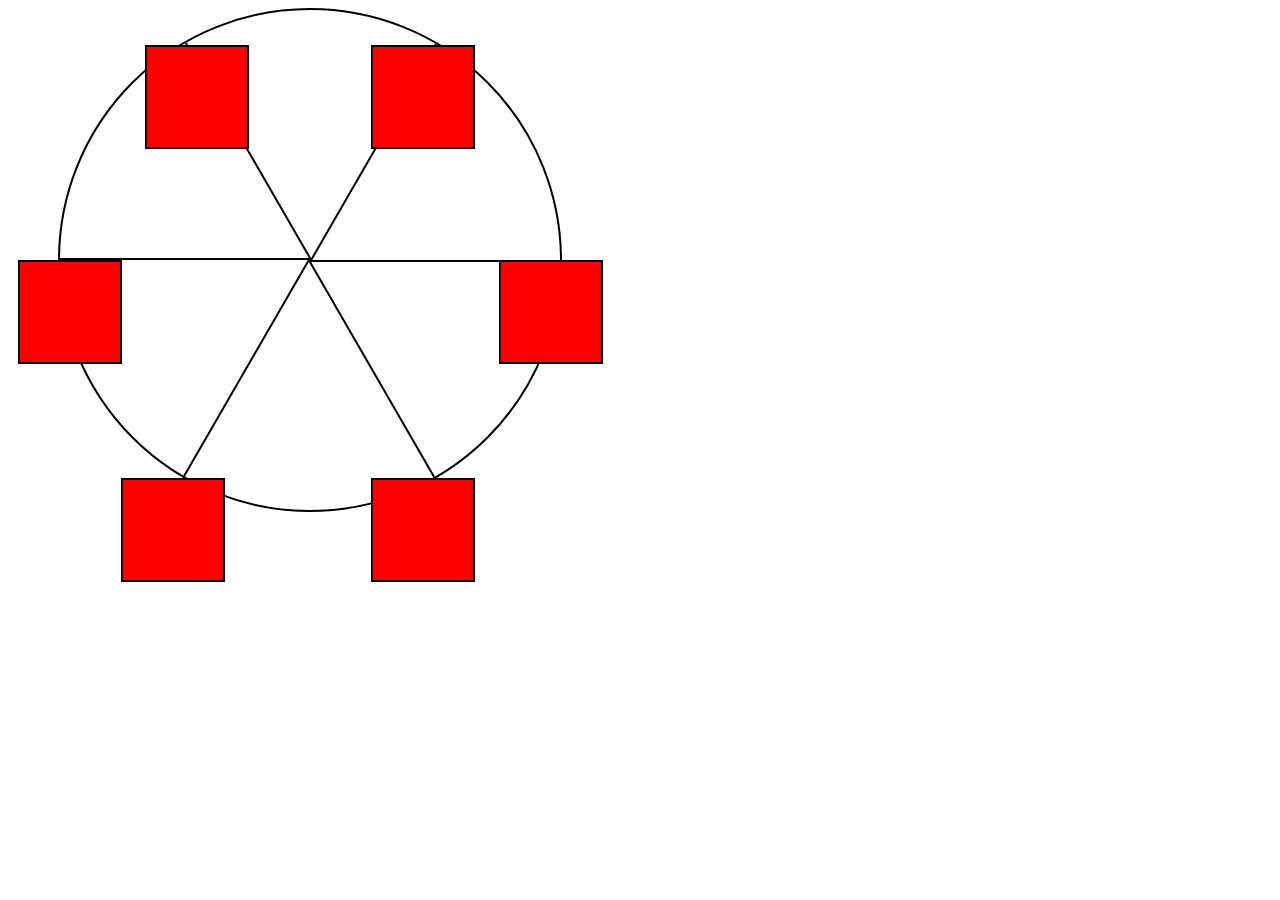
<file: Learn  CSS Animation by building ferris wheel/index.html>
<!DOCTYPE html>
<html lang="en">
  <head>
    <meta charset="UTF-8">
    <title>Ferris Wheel</title>
    <link rel="stylesheet" href="./styles.css">
  </head>
  <body>
    <div class="wheel">
      <span class="line"></span>
      <span class="line"></span>
      <span class="line"></span>
      <span class="line"></span>
      <span class="line"></span>
      <span class="line"></span>

      <div class="cabin"></div>
      <div class="cabin"></div>
      <div class="cabin"></div>
      <div class="cabin"></div>
      <div class="cabin"></div>
      <div class="cabin"></div>
    </div>
  </body>
</html>
</file>
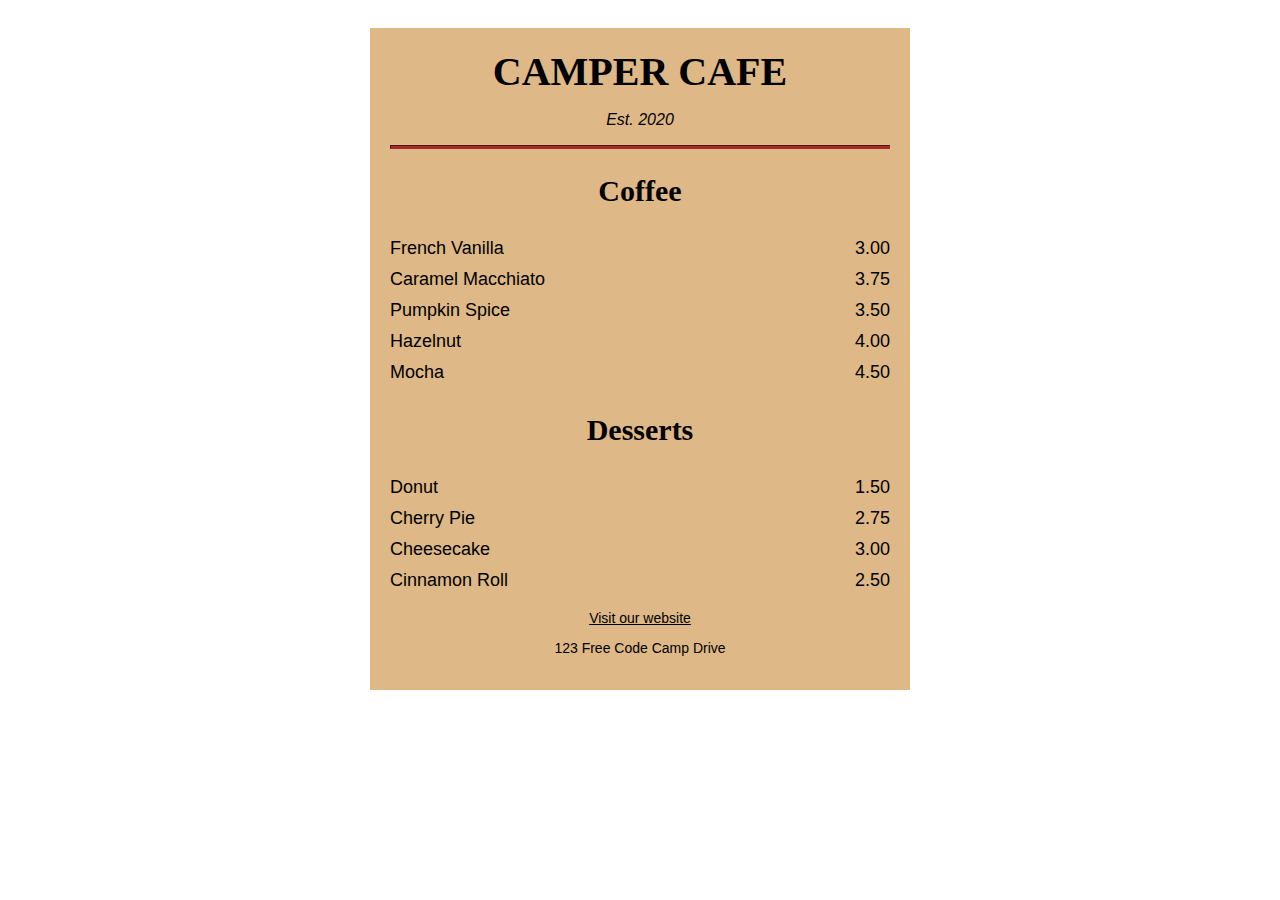
<file: Learn basic CSS by building  a cafe menu/index.html>
<!DOCTYPE html>
<html lang="en">
  <head>
    <meta charset="utf-8" />
    <meta name="viewport" content="width=device-width, initial-scale=1.0" />
    <title>Cafe Menu</title>
    <link href="styles.css" rel="stylesheet"/>
  </head>
  <body>
    <div class="menu">
      <main>
        <h1>CAMPER CAFE</h1>
        <p class="established">Est. 2020</p>
        <hr>
        <section>
          <h2>Coffee</h2>
          <article class="item">
            <p class="flavor">French Vanilla</p><p class="price">3.00</p>
          </article>
          <article class="item">
            <p class="flavor">Caramel Macchiato</p><p class="price">3.75</p>
          </article>
          <article class="item">
            <p class="flavor">Pumpkin Spice</p><p class="price">3.50</p>
          </article>
          <article class="item">
            <p class="flavor">Hazelnut</p><p class="price">4.00</p>
          </article>
          <article class="item">
            <p class="flavor">Mocha</p><p class="price">4.50</p>
          </article>
        </section>
        <section>
          <h2>Desserts</h2>
          <article class="item">
            <p class="dessert">Donut</p><p class="price">1.50</p>
          </article>
          <article class="item">
            <p class="dessert">Cherry Pie</p><p class="price">2.75</p>
          </article>
          <article class="item">
            <p class="dessert">Cheesecake</p><p class="price">3.00</p>
          </article>
          <article class="item">
            <p class="dessert">Cinnamon Roll</p><p class="price">2.50</p>
          </article>
        </section>
      </main>
      <footer>
        <p>
          <a href="https://www.freecodecamp.org" target="_blank">Visit our website</a>
        </p>
        <p>123 Free Code Camp Drive</p>
      </footer>
    </div>
  </body>
</html>
</file>
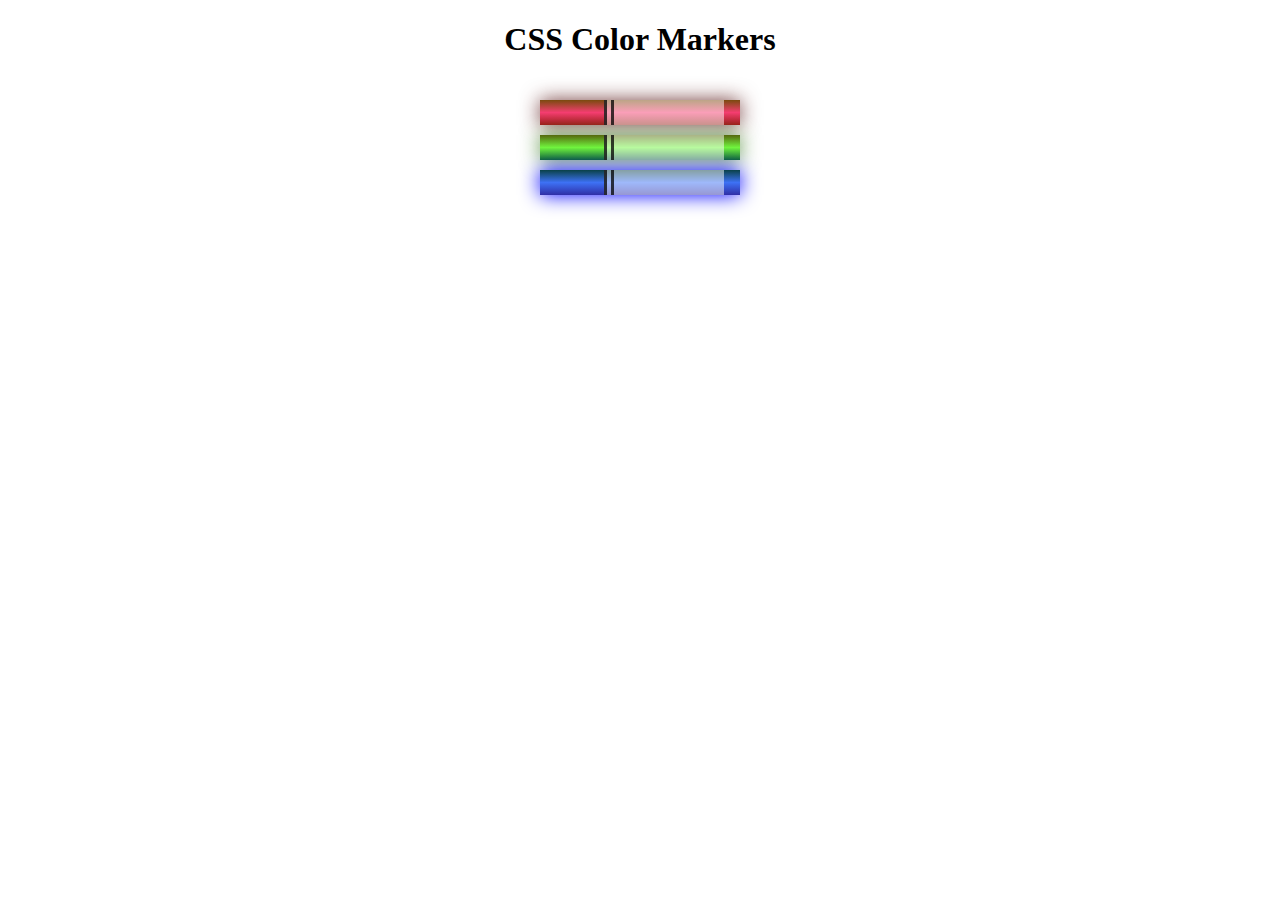
<file: learn CSS colors by building colorful markers/index.html>
<!DOCTYPE html>
<html lang="en">
  <head>
    <meta charset="utf-8">
    <meta name="viewport" content="width=device-width, initial-scale=1.0">
    <title>Colored Markers</title>
    <link rel="stylesheet" href="styles.css">
  </head>
  <body>
    <h1>CSS Color Markers</h1>
    <div class="container">
      <div class="marker red">
        <div class="cap"></div>
        <div class="sleeve"></div>
      </div>
      <div class="marker green">
        <div class="cap"></div>
        <div class="sleeve"></div>
      </div>
      <div class="marker blue">
        <div class="cap"></div>
        <div class="sleeve"></div>
      </div>
    </div>
  </body>
</html>
</file>
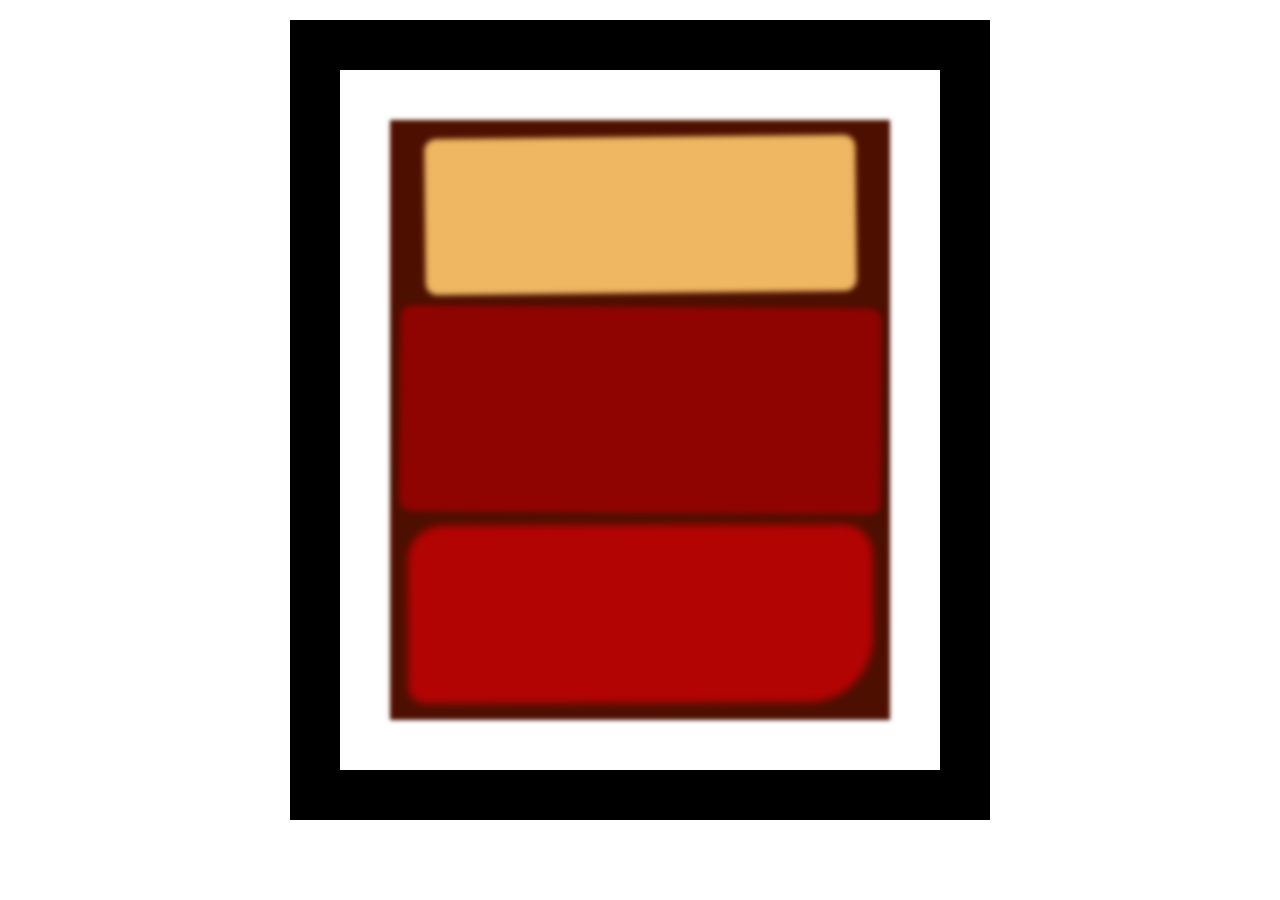
<file: Learn CSS model by building rothko painting/index.html>
<!DOCTYPE html>
<html lang="en">
  <head>
    <meta charset="UTF-8">
    <title>Rothko Painting</title>
    <link href="./styles.css" rel="stylesheet">
  </head>
  <body>
    <div class="frame">
      <div class="canvas">
        <div class="one"></div>
        <div class="two"></div>
        <div class="three"></div>
      </div>
    </div>
  </body>
</html>
</file>
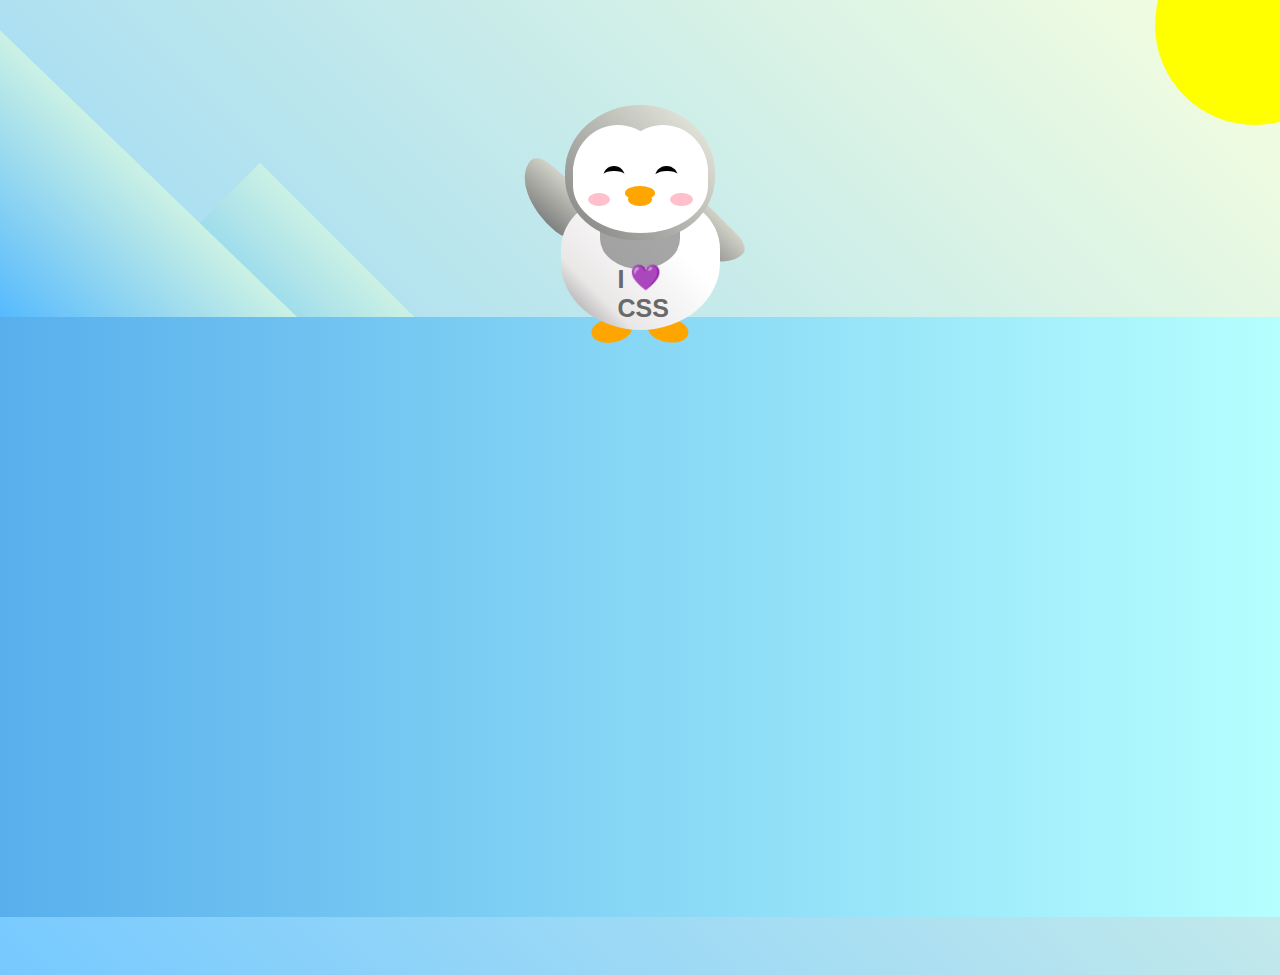
<file: Learn CSS Transforms by building a Penguin/index.html>
<!DOCTYPE html>
<html lang="en">
  <head>
    <meta charset="UTF-8" />
    <link rel="stylesheet" href="./styles.css" />
    <title>Penguin</title>
    <meta name="viewport" content="width=device-width, initial-scale=1.0" />
  </head>

  <body>
    <div class="left-mountain"></div>
    <div class="back-mountain"></div>
    <div class="sun"></div>
    <div class="penguin">
      <div class="penguin-head">
        <div class="face left"></div>
        <div class="face right"></div>
        <div class="chin"></div>
        <div class="eye left">
          <div class="eye-lid"></div>
        </div>
        <div class="eye right">
          <div class="eye-lid"></div>
        </div>
        <div class="blush left"></div>
        <div class="blush right"></div>
        <div class="beak top"></div>
        <div class="beak bottom"></div>
      </div>
      <div class="shirt">
        <div>💜</div>
        <p>I CSS</p>
      </div> 
      <div class="penguin-body">
        <div class="arm left"></div>
        <div class="arm right"></div>
        <div class="foot left"></div>
        <div class="foot right"></div>
      </div>
    </div>

    <div class="ground"></div>
  </body>
</html>
</file>
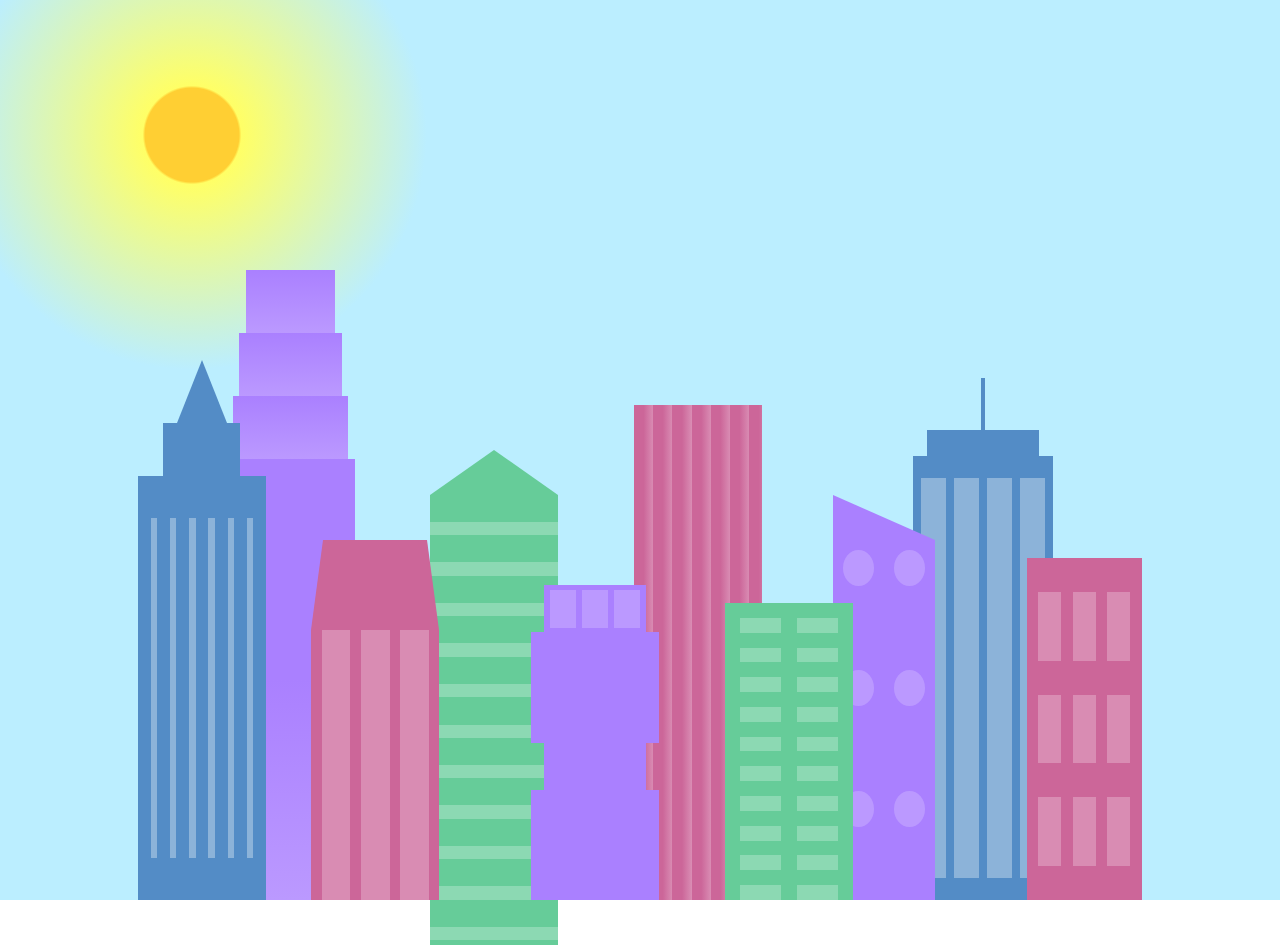
<file: Learn CSS Variables by building City Sky line/index.html>
<!DOCTYPE html>
<html lang="en">    
  <head>
    <meta charset="UTF-8">
    <title>City Skyline</title>
    <link href="styles.css" rel="stylesheet" />   
  </head>

  <body>
    <div class="background-buildings sky">
      <div></div>
      <div></div>
      <div class="bb1 building-wrap">
        <div class="bb1a bb1-window"></div>
        <div class="bb1b bb1-window"></div>
        <div class="bb1c bb1-window"></div>
        <div class="bb1d"></div>
      </div>
      <div class="bb2">
        <div class="bb2a"></div>
        <div class="bb2b"></div>
      </div>
      <div class="bb3"></div>
      <div></div>
      <div class="bb4 building-wrap">
        <div class="bb4a"></div>
        <div class="bb4b"></div>
        <div class="bb4c window-wrap">
          <div class="bb4-window"></div>
          <div class="bb4-window"></div>
          <div class="bb4-window"></div>
          <div class="bb4-window"></div>
        </div>
      </div>
      <div></div>
      <div></div>
    </div>

    <div class="foreground-buildings">
      <div></div>
      <div></div>
      <div class="fb1 building-wrap">
        <div class="fb1a"></div>
        <div class="fb1b"></div>
        <div class="fb1c"></div>
      </div>
      <div class="fb2">
        <div class="fb2a"></div>
        <div class="fb2b window-wrap">
          <div class="fb2-window"></div>
          <div class="fb2-window"></div>
          <div class="fb2-window"></div>
        </div>
      </div>
      <div></div>
      <div class="fb3 building-wrap">
        <div class="fb3a window-wrap">
          <div class="fb3-window"></div>
          <div class="fb3-window"></div>
          <div class="fb3-window"></div>
        </div>
        <div class="fb3b"></div>
        <div class="fb3a"></div>
        <div class="fb3b"></div>
      </div>
      <div class="fb4">
        <div class="fb4a"></div>
        <div class="fb4b">
          <div class="fb4-window"></div>
          <div class="fb4-window"></div>
          <div class="fb4-window"></div>
          <div class="fb4-window"></div>
          <div class="fb4-window"></div>
          <div class="fb4-window"></div>
        </div>
      </div>
      <div class="fb5"></div>
      <div class="fb6"></div>
      <div></div>
      <div></div>
    </div>
  </body>
</html>
</file>
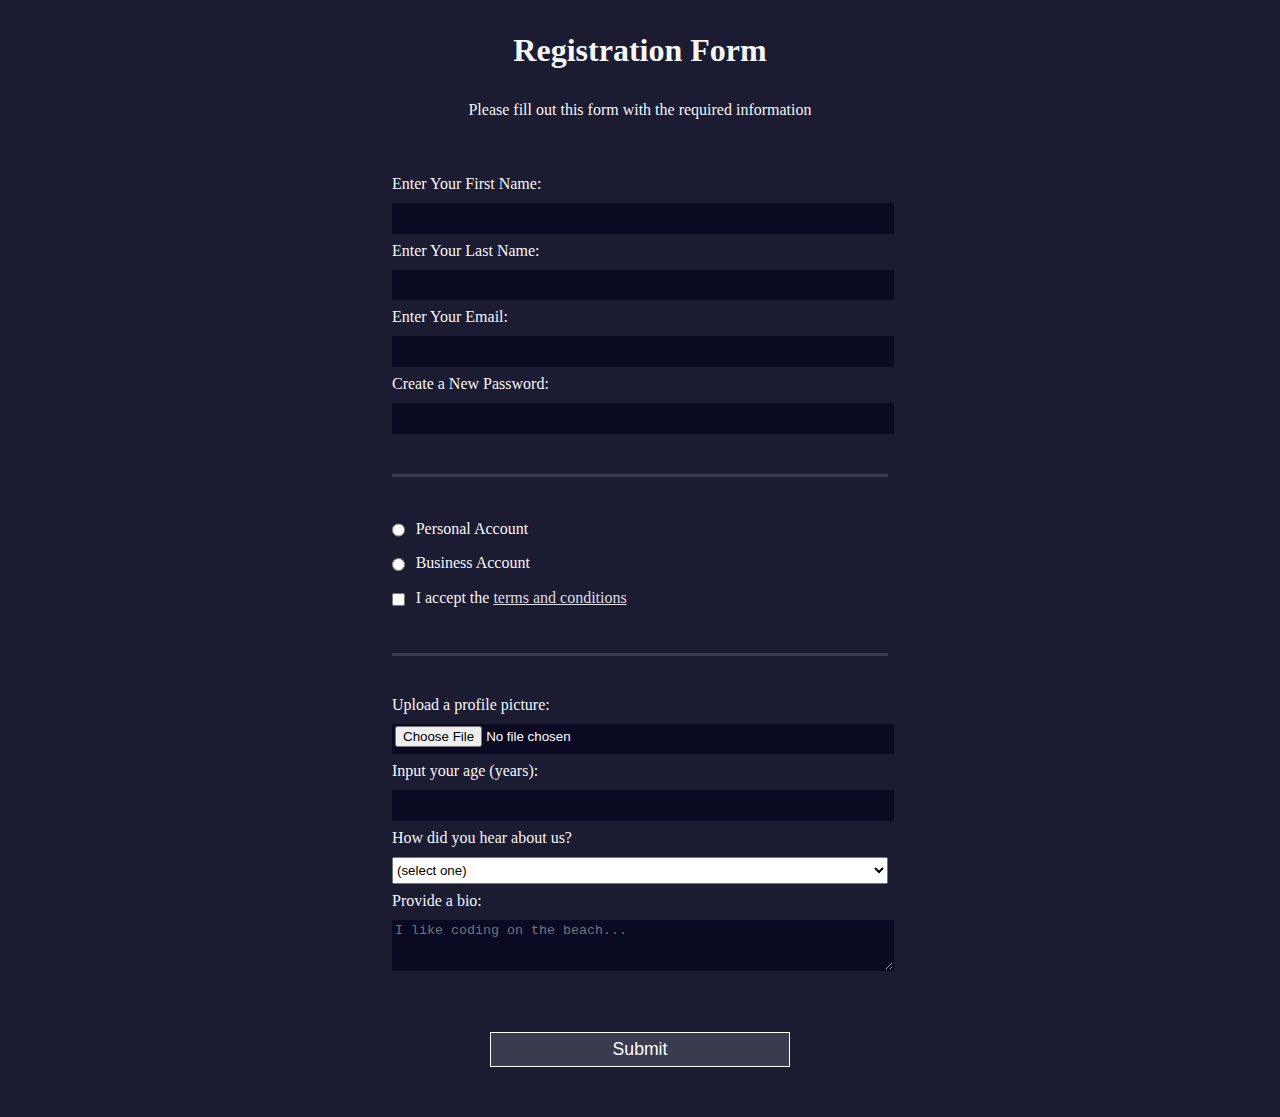
<file: Learn HTML forms by Building Registration form/index.html>
<!DOCTYPE html>
<html lang="en">
  <head>
    <meta charset="UTF-8">
    <title>Registration Form</title>
    <link rel="stylesheet" href="styles.css" />
  </head>
  <body>
    <h1>Registration Form</h1>
    <p>Please fill out this form with the required information</p>
    <form method="post" action='https://register-demo.freecodecamp.org'>
      <fieldset>
        <label for="first-name">Enter Your First Name: <input id="first-name" name="first-name" type="text" required /></label>
        <label for="last-name">Enter Your Last Name: <input id="last-name" name="last-name" type="text" required /></label>
        <label for="email">Enter Your Email: <input id="email" name="email" type="email" required /></label>
        <label for="new-password">Create a New Password: <input id="new-password" name="new-password" type="password" pattern="[a-z0-5]{8,}" required /></label>
      </fieldset>
      <fieldset>
        <label for="personal-account"><input id="personal-account" type="radio" name="account-type" class="inline" /> Personal Account</label>
        <label for="business-account"><input id="business-account" type="radio" name="account-type" class="inline" /> Business Account</label>
        <label for="terms-and-conditions">
          <input id="terms-and-conditions" type="checkbox" required name="terms-and-conditions" class="inline" /> I accept the <a href="https://www.freecodecamp.org/news/terms-of-service/">terms and conditions</a>
        </label>
      </fieldset>
      <fieldset>
        <label for="profile-picture">Upload a profile picture: <input id="profile-picture" type="file" name="file" /></label>
        <label for="age">Input your age (years): <input id="age" type="number" name="age" min="13" max="120" /></label>
        <label for="referrer">How did you hear about us?
          <select id="referrer" name="referrer">
            <option value="">(select one)</option>
            <option value="1">freeCodeCamp News</option>
            <option value="2">freeCodeCamp YouTube Channel</option>
            <option value="3">freeCodeCamp Forum</option>
            <option value="4">Other</option>
          </select>
        </label>
        <label for="bio">Provide a bio:
          <textarea id="bio" name="bio" rows="3" cols="30" placeholder="I like coding on the beach..."></textarea>
        </label>
      </fieldset>
      <input type="submit" value="Submit" />
    </form>
  </body>
</html>
</file>
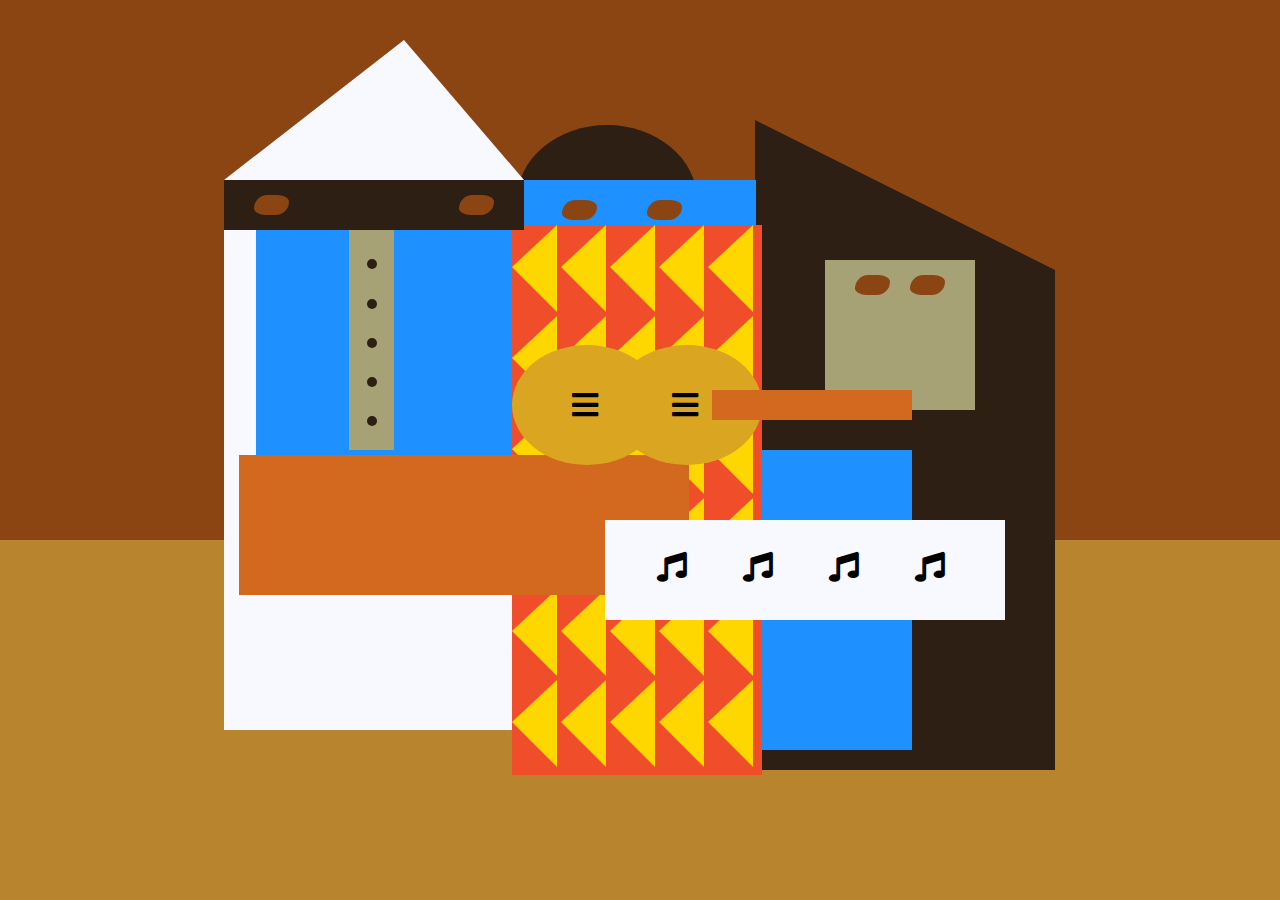
<file: Learn Intermediate CSS by Building Picasso Painting/index.html>
<!DOCTYPE html>
<html lang="en">
  <head>
    <meta charset="utf-8">
    <title>Picasso Painting</title>
    <link rel="stylesheet" href="./styles.css" />
    <link rel="stylesheet" href="https://use.fontawesome.com/releases/v5.8.2/css/all.css">
  </head>
  <body>
    <div id="back-wall"></div>
    <div class="characters">
      <div id="offwhite-character">
        <div id="white-hat"></div>
        <div id="black-mask">
          <div class="eyes left"></div>
          <div class="eyes right"></div>
        </div>
        <div id="gray-instrument">
          <div class="black-dot"></div>
          <div class="black-dot"></div>
          <div class="black-dot"></div>
          <div class="black-dot"></div>
          <div class="black-dot"></div>
        </div>
        <div id="tan-table"></div>
      </div>
      <div id="black-character">
        <div id="black-hat"></div>
        <div id="gray-mask">
          <div class="eyes left"></div>
          <div class="eyes right"></div>
        </div>
        <div id="white-paper">
          <i class="fas fa-music"></i>
          <i class="fas fa-music"></i>
          <i class="fas fa-music"></i>
          <i class="fas fa-music"></i>
        </div>
      </div>
      <div class="blue" id="blue-left"></div>
      <div class="blue" id="blue-right"></div>
      <div id="orange-character">
        <div id="black-round-hat"></div>
        <div id="eyes-div">
          <div class="eyes left"></div>
          <div class="eyes right"></div>
        </div>
        <div id="triangles">
          <div class="triangle"></div>
          <div class="triangle"></div>
          <div class="triangle"></div>
          <div class="triangle"></div>
          <div class="triangle"></div>
          <div class="triangle"></div>
          <div class="triangle"></div>
          <div class="triangle"></div>
          <div class="triangle"></div>
          <div class="triangle"></div>
          <div class="triangle"></div>
          <div class="triangle"></div>
          <div class="triangle"></div>
          <div class="triangle"></div>
          <div class="triangle"></div>
          <div class="triangle"></div>
          <div class="triangle"></div>
          <div class="triangle"></div>
          <div class="triangle"></div>
          <div class="triangle"></div>
          <div class="triangle"></div>
          <div class="triangle"></div>
          <div class="triangle"></div>
          <div class="triangle"></div>
          <div class="triangle"></div>
          <div class="triangle"></div>
          <div class="triangle"></div>
          <div class="triangle"></div>
          <div class="triangle"></div>
          <div class="triangle"></div>
        </div>
        <div id="guitar">
          <div class="guitar" id="guitar-left">
            <i class="fas fa-bars"></i>
          </div>
          <div class="guitar" id="guitar-right">
            <i class="fas fa-bars"></i>
          </div>
          <div id="guitar-neck"></div>
        </div>
      </div>
    </div>
  </body>
</html>
</file>
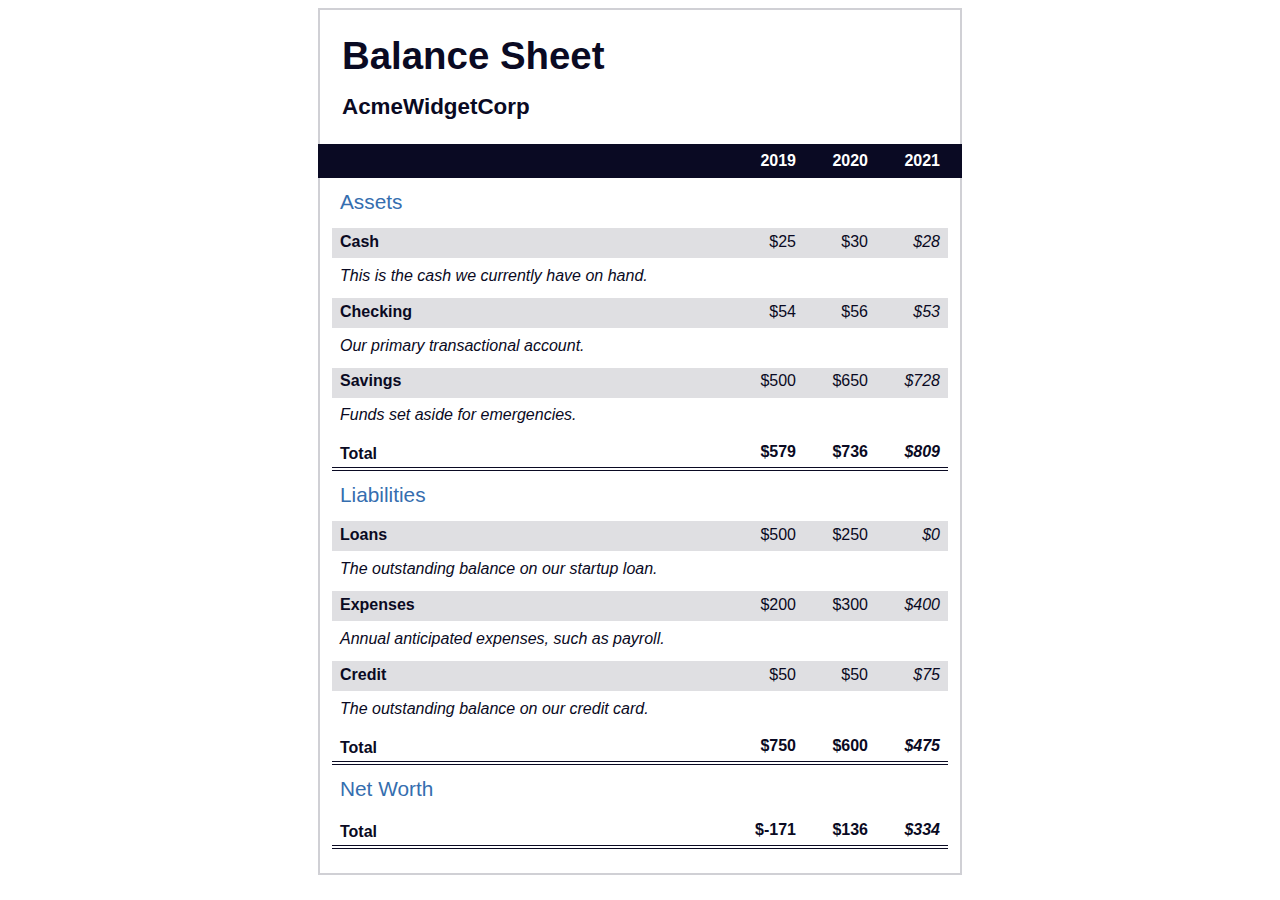
<file: Learn more about pseudo selectors by building a balance sheet/index.html>
<!DOCTYPE html>
<html lang="en">
  <head>
    <meta charset="UTF-8">
    <meta name="viewport" content="width=device-width, initial-scale=1.0">
    <title>Balance Sheet</title>
    <link rel="stylesheet" href="./styles.css">
  </head>
  <body>
    <main>
      <section>
        <h1>
          <span class="flex">
            <span>AcmeWidgetCorp</span>
            <span>Balance Sheet</span>
          </span>
        </h1>
        <div id="years" aria-hidden="true">
          <span class="year">2019</span>
          <span class="year">2020</span>
          <span class="year">2021</span>
        </div>
        <div class="table-wrap">
          <table>
            <caption>Assets</caption>
            <thead>
              <tr>
                <td></td>
                <th><span class="sr-only year">2019</span></th>
                <th><span class="sr-only year">2020</span></th>
                <th class="current"><span class="sr-only year">2021</span></th>
              </tr>
            </thead>
            <tbody>
              <tr class="data">
                <th>Cash <span class="description">This is the cash we currently have on hand.</span></th>
                <td>$25</td>
                <td>$30</td>
                <td class="current">$28</td>
              </tr>
              <tr class="data">
                <th>Checking <span class="description">Our primary transactional account.</span></th>
                <td>$54</td>
                <td>$56</td>
                <td class="current">$53</td>
              </tr>
              <tr class="data">
                <th>Savings <span class="description">Funds set aside for emergencies.</span></th>
                <td>$500</td>
                <td>$650</td>
                <td class="current">$728</td>
              </tr>
              <tr class="total">
                <th>Total <span class="sr-only">Assets</span></th>
                <td>$579</td>
                <td>$736</td>
                <td class="current">$809</td>
              </tr>
            </tbody>
          </table>
          <table>
            <caption>Liabilities</caption>
            <thead>
              <tr>
              <td></td>
              <th><span class="sr-only">2019</span></th>
              <th><span class="sr-only">2020</span></th>
              <th><span class="sr-only">2021</span></th>
              </tr>
            </thead>
            <tbody>
              <tr class="data">
                <th>Loans <span class="description">The outstanding balance on our startup loan.</span></th>
                <td>$500</td>
                <td>$250</td>
                <td class="current">$0</td>
              </tr>
              <tr class="data">
                <th>Expenses <span class="description">Annual anticipated expenses, such as payroll.</span></th>
                <td>$200</td>
                <td>$300</td>
                <td class="current">$400</td>
              </tr>
              <tr class="data">
                <th>Credit <span class="description">The outstanding balance on our credit card.</span></th>
                <td>$50</td>
                <td>$50</td>
                <td class="current">$75</td>
              </tr>
              <tr class="total">
                <th>Total <span class="sr-only">Liabilities</span></th>
                <td>$750</td>
                <td>$600</td>
                <td class="current">$475</td>
              </tr>
            </tbody>
          </table>
          <table>
            <caption>Net Worth</caption>
            <thead>
              <tr>
              <td></td>
              <th><span class="sr-only">2019</span></th>
              <th><span class="sr-only">2020</span></th>
              <th><span class="sr-only">2021</span></th>
              </tr>
            </thead>
            <tbody>
              <tr class="total">
                <th>Total <span class="sr-only">Net Worth</span></th>
                <td>$-171</td>
                <td>$136</td>
                <td class="current">$334</td>
              </tr>
            </tbody>
          </table>
        </div>
      </section>
    </main>
  </body>
</html>
</file>
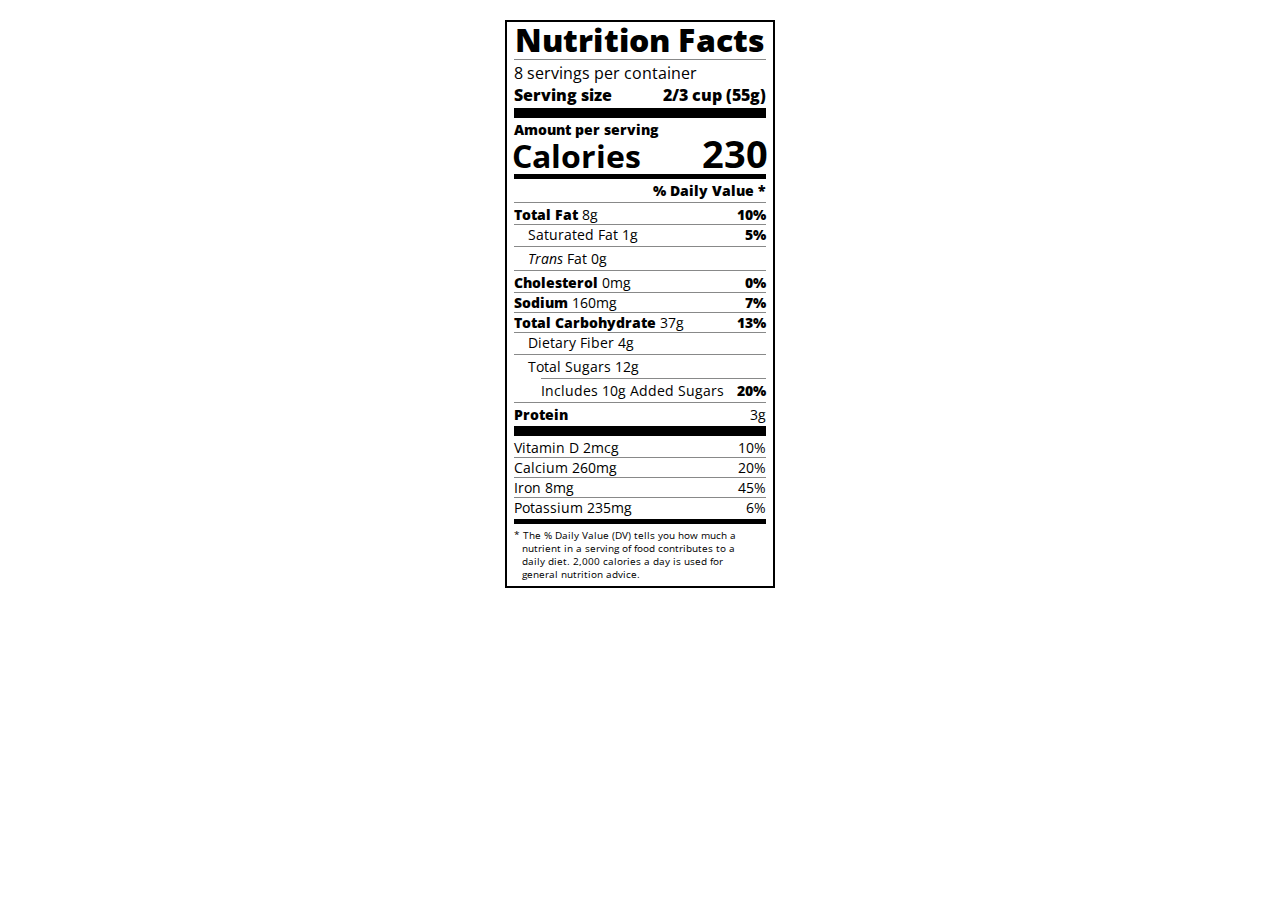
<file: Learn Typography by Building a Nuitrition label/index.html>
<!DOCTYPE html>
<html lang="en">

<head>
  <meta charset="UTF-8">
  <title>Nutrition Label</title>
  <link href="https://fonts.googleapis.com/css?family=Open+Sans:400,700,800" rel="stylesheet">
  <link href="./styles.css" rel="stylesheet">
</head>

<body>
  <div class="label">
    <header>
      <h1 class="bold">Nutrition Facts</h1>
      <div class="divider"></div>
      <p>8 servings per container</p>
      <p class="bold">Serving size <span>2/3 cup (55g)</span></p>
    </header>
    <div class="divider large"></div>
    <div class="calories-info">
      <div class="left-container">
        <h2 class="bold small-text">Amount per serving</h2>
        <p>Calories</p>
      </div>
      <span>230</span>
    </div>
    <div class="divider medium"></div>
    <div class="daily-value small-text">
      <p class="bold right no-divider">% Daily Value *</p>
      <div class="divider"></div>
      <p><span><span class="bold">Total Fat</span> 8g</span> <span class="bold">10%</span></p>
      <p class="indent no-divider">Saturated Fat 1g <span class="bold">5%</span></p>
      <div class="divider"></div>
      <p class="indent no-divider"><span><i>Trans</i> Fat 0g</span></p>
      <div class="divider"></div>
      <p><span><span class="bold">Cholesterol</span> 0mg</span> <span class="bold">0%</span></p>
      <p><span><span class="bold">Sodium</span> 160mg</span> <span class="bold">7%</span></p>
      <p><span><span class="bold">Total Carbohydrate</span> 37g</span> <span class="bold">13%</span></p>
      <p class="indent no-divider">Dietary Fiber 4g</p>
      <div class="divider"></div>
      <p class="indent no-divider">Total Sugars 12g</p>
      <div class="divider double-indent"></div>
      <p class="double-indent no-divider">Includes 10g Added Sugars <span class="bold">20%</span>
      <div class="divider"></div>
      <p class="no-divider"><span class="bold">Protein</span> 3g</p>
      <div class="divider large"></div>
      <p>Vitamin D 2mcg <span>10%</span></p>
      <p>Calcium 260mg <span>20%</span></p>
      <p>Iron 8mg <span>45%</span></p>
      <p class="no-divider">Potassium 235mg <span>6%</span></p>
    </div>
    <div class="divider medium"></div>
    <p class="note">* The % Daily Value (DV) tells you how much a nutrient in a serving of food contributes to a daily
      diet. 2,000 calories a day is used for general nutrition advice.</p>
  </div>
</body>
</html>
</file>
<file: Learn  CSS Animation by building ferris wheel/styles.css>
.wheel {
    border: 2px solid black;
    border-radius: 50%;
    margin-left: 50px;
    position: absolute;
    height: 55vw;
    width: 55vw;
    max-width: 500px;
    max-height: 500px;
    animation-name: wheel;
    animation-duration: 10s;
    animation-iteration-count: infinite;
    animation-timing-function: linear;
  }
  
  .line {
    background-color: black;
    width: 50%;
    height: 2px;
    position: absolute;
    top: 50%;
    left: 50%;
    transform-origin: 0% 0%;
  }
  
  .line:nth-of-type(2) {
    transform: rotate(60deg);
  }
  .line:nth-of-type(3) {
    transform: rotate(120deg);
  }
  .line:nth-of-type(4) {
    transform: rotate(180deg);
  }
  .line:nth-of-type(5) {
    transform: rotate(240deg);
  }
  .line:nth-of-type(6) {
    transform: rotate(300deg);
  }
  
  .cabin {
    background-color: red;
    width: 20%;
    height: 20%;
    position: absolute;
    border: 2px solid;
    transform-origin: 50% 0%;
    animation: cabins 10s ease-in-out infinite;
  }
  
  .cabin:nth-of-type(1) {
    right: -8.5%;
    top: 50%;
  }
  .cabin:nth-of-type(2) {
    right: 17%;
    top: 93.5%;
  }
  .cabin:nth-of-type(3) {
    right: 67%;
    top: 93.5%;
  }
  .cabin:nth-of-type(4) {
    left: -8.5%;
    top: 50%;
  }
  .cabin:nth-of-type(5) {
    left: 17%;
    top: 7%;
  }
  .cabin:nth-of-type(6) {
    right: 17%;
    top: 7%;
  }
  
  @keyframes wheel {
     0% {
       transform: rotate(0deg);
     }
     100% {
       transform: rotate(360deg);
     }
  }
  
  @keyframes cabins {
    0% {
      transform: rotate(0deg);
    }
    25% {
      background-color: yellow;
    }
    50% {
      background-color: purple;
    }
    75% {
      transform: rotate(0deg);
      background-color: yellow;
    }
    100% {
      transform: rotate(-360deg);
    }
  }
</file>
<file: Learn basic CSS by building  a cafe menu/styles.css>
body {
    background-image: url(https://cdn.freecodecamp.org/curriculum/css-cafe/beans.jpg);
    font-family: sans-serif;
    padding: 20px;
  }
  
  h1 {
    font-size: 40px;
    margin-top: 0;
    margin-bottom: 15px;
  }
  
  h2 {
    font-size: 30px;
  }
  
  .established {
    font-style: italic;
  }
  
  h1, h2, p {
    text-align: center;
  }
  
  .menu {
    width: 80%;
    background-color: burlywood;
    margin-left: auto;
    margin-right: auto;
    padding: 20px;
    max-width: 500px;
  }
  
  img {
    display: block;
    margin-left: auto;
    margin-right: auto;
    margin-top : -25px;
  }
  
  hr {
    height: 2px;
    background-color: brown;
    border-color: brown;
  }
  
  .bottom-line {
    margin-top: 25px;
  }
  
  h1, h2 {
    font-family: Impact, serif;
  }
  
  .item p {
    display: inline-block;
    margin-top: 5px;
    margin-bottom: 5px;
    font-size: 18px;
  }
  
  .flavor, .dessert {
    text-align: left;
    width: 75%;
  }
  
  .price {
    text-align: right;
    width: 25%;
  }
  
  /* FOOTER */
  
  footer {
    font-size: 14px;
  }
  
  .address {
    margin-bottom: 5px;
  }
  
  a {
    color: black;
  }
  
  a:visited {
    color: black;
  }
  
  a:hover {
    color: brown;
  }
  
  a:active {
    color: brown;
  }
</file>
<file: learn CSS colors by building colorful markers/styles.css>
h1 {
    text-align: center;
  }
  
  .container {
    background-color: rgb(255, 255, 255);
    padding: 10px 0;
  }
  
  .marker {
    width: 200px;
    height: 25px;
    margin: 10px auto;
  }
  
  .cap {
    width: 60px;
    height: 25px;
  }
  
  .sleeve {
    width: 110px;
    height: 25px;
    background-color: rgba(255, 255, 255, 0.5);
    border-left: 10px double rgba(0, 0, 0, 0.75);
  }
  
  .cap, .sleeve {
    display: inline-block;
  }
  
  .red {
    background: linear-gradient(rgb(122, 74, 14), rgb(245, 62, 113), rgb(162, 27, 27));
    box-shadow: 0 0 20px 0 rgba(83, 14, 14, 0.8);
  }
  
  .green {
    background: linear-gradient(#55680D, #71F53E, #116C31);
    box-shadow: 0 0 20px 0 #3B7E20CC;
  }
  
  .blue {
    background: linear-gradient(hsl(186, 76%, 16%), hsl(223, 90%, 60%), hsl(240, 56%, 42%));
    box-shadow: 0 0 20px 0 blue;
  }
</file>
<file: Learn CSS model by building rothko painting/styles.css>
.canvas {
    width: 500px;
    height: 600px;
    background-color: #4d0f00;
    overflow: hidden;
    filter: blur(2px);
  }
  
  .frame {
    border: 50px solid black;
    width: 500px;
    padding: 50px;
    margin: 20px auto;
  }
  
  .one {
    width: 425px;
    height: 150px;
    background-color: #efb762;
    margin: 20px auto;
    box-shadow: 0 0 3px 3px #efb762;
    border-radius: 9px;
    transform: rotate(-0.6deg);
  }
  
  .two {
    width: 475px;
    height: 200px;
    background-color: #8f0401;
    margin: 0 auto 20px;
    box-shadow: 0 0 3px 3px #8f0401;
    border-radius: 8px 10px;
    transform: rotate(0.4deg);
  }
  
  .one, .two {
    filter: blur(1px);
  }
  
  .three {
    width: 91%;
    height: 28%;
    background-color: #b20403;
    margin: auto;
    filter: blur(2px);
    box-shadow: 0 0 5px 5px #b20403;
    border-radius: 30px 25px 60px 12px;
   transform:rotate(-0.2deg);
  
  
  }
</file>
<file: Learn CSS Transforms by building a Penguin/styles.css>
:root {
    --penguin-face: white;
    --penguin-picorna: orange;
    --penguin-skin: gray;
  }
  
  body {
    background: linear-gradient(45deg, rgb(118, 201, 255), rgb(247, 255, 222));
    margin: 0;
    padding: 0;
    width: 100%;
    height: 100vh;
    overflow: hidden;
  }
  
  .left-mountain {
    width: 300px;
    height: 300px;
    background: linear-gradient(rgb(203, 241, 228), rgb(80, 183, 255));
    position: absolute;
    transform: skew(0deg, 44deg);
    z-index: 2;
    margin-top: 100px;
  }
  
  .back-mountain {
    width: 300px;
    height: 300px;
    background: linear-gradient(rgb(203, 241, 228), rgb(47, 170, 255));
    position: absolute;
    z-index: 1;
    transform: rotate(45deg);
    left: 110px;
    top: 225px;
  }
  
  .sun {
    width: 200px;
    height: 200px;
    background-color: yellow;
    position: absolute;
    border-radius: 50%;
    top: -75px;
    right: -75px;
  }
  
  .penguin {
    width: 300px;
    height: 300px;
    margin: auto;
    margin-top: 75px;
    z-index: 4;
    position: relative;
    transition: transform 1s ease-in-out 0ms;
  }
  
  .penguin * {
    position: absolute;
  }
  
  .penguin:active {
    transform: scale(1.5);
    cursor: not-allowed;
  }
  
  .penguin-head {
    width: 50%;
    height: 45%;
    background: linear-gradient(
      45deg,
      var(--penguin-skin),
      rgb(239, 240, 228)
    );
    border-radius: 70% 70% 65% 65%;
    top: 10%;
    left: 25%;
    z-index: 1;
  }
  
  .face {
    width: 60%;
    height: 70%;
    background-color: var(--penguin-face);
    border-radius: 70% 70% 60% 60%;
    top: 15%;
  }
  
  .face.left {
    left: 5%;
  }
  
  .face.right {
    right: 5%;
  }
  
  .chin {
    width: 90%;
    height: 70%;
    background-color: var(--penguin-face);
    top: 25%;
    left: 5%;
    border-radius: 70% 70% 100% 100%;
  }
  
  .eye {
    width: 15%;
    height: 17%;
    background-color: black;
    top: 45%;
    border-radius: 50%;
  }
  
  .eye.left {
    left: 25%;
  }
  
  .eye.right {
    right: 25%;
  }
  
  .eye-lid {
    width: 150%;
    height: 100%;
    background-color: var(--penguin-face);
    top: 25%;
    left: -23%;
    border-radius: 50%;
  }
  
  .blush {
    width: 15%;
    height: 10%;
    background-color: pink;
    top: 65%;
    border-radius: 50%;
  }
  
  .blush.left {
    left: 15%;
  }
  
  .blush.right {
    right: 15%;
  }
  
  .beak {
    height: 10%;
    background-color: var(--penguin-picorna);
    border-radius: 50%;
  }
  
  .beak.top {
    width: 20%;
    top: 60%;
    left: 40%;
  }
  
  .beak.bottom {
    width: 16%;
    top: 65%;
    left: 42%;
  }
  
  .shirt {
    font: bold 25px Helvetica, sans-serif;
    top: 165px;
    left: 127.5px;
    z-index: 1;
    color: #6a6969;
  }
  
  .shirt div {
    font-weight:  initial;
    top: 22.5px;
    left: 12px;
  }
  
  .penguin-body {
    width: 53%;
    height: 45%;
    background: linear-gradient(
      45deg,
      rgb(134, 133, 133) 0%,
      rgb(234, 231, 231) 25%,
      white 67%
    );
    border-radius: 80% 80% 100% 100%;
    top: 40%;
    left: 23.5%;
  }
  
  .penguin-body::before {
    content: "";
    position: absolute;
    width: 50%;
    height: 45%;
    background-color: var(--penguin-skin);
    top: 10%;
    left: 25%;
    border-radius: 0% 0% 100% 100%;
    opacity: 70%;
  }
  
  .arm {
    width: 30%;
    height: 60%;
    background: linear-gradient(
      90deg,
      var(--penguin-skin),
      rgb(209, 210, 199)
    );
    border-radius: 30% 30% 30% 120%;
    z-index: -1;
  }
  
  .arm.left {
    top: 35%;
    left: 5%;
    transform-origin: top left; 
    transform: rotate(130deg) scaleX(-1);
    animation: 3s linear infinite wave;
  }
  
  .arm.right {
    top: 0%;
    right: -5%;
    transform: rotate(-45deg);
  }
  
  @keyframes wave {
    10% {
      transform: rotate(110deg) scaleX(-1);
    }
    20% {
      transform: rotate(130deg) scaleX(-1);
    }
    30% {
      transform: rotate(110deg) scaleX(-1);
    }
    40% {
      transform: rotate(130deg) scaleX(-1);
    }
  }
  
  .foot {
    width:  15%;
    height: 30%;
    background-color: var(--penguin-picorna);
    top: 85%;
    border-radius: 50%;
    z-index: -1;
  }
  
  .foot.left {
    left: 25%;
    transform: rotate(80deg);
  }
  
  .foot.right {
    right: 25%;
    transform: rotate(-80deg);
  }
  
  .ground {
    width: 100vw;
    height: 400px;
    background: linear-gradient(90deg, rgb(88, 175, 236), rgb(182, 255, 255));
    z-index: 3;
    position: absolute;
    margin-top: -58px;
   height : calc(100vh - 300px);
  }
</file>
<file: Learn CSS Variables by building City Sky line/styles.css>
:root {
    --building-color1: #aa80ff;
    --building-color2: #66cc99;
    --building-color3: #cc6699;
    --building-color4: #538cc6;
    --window-color1: #bb99ff;
    --window-color2: #8cd9b3;
    --window-color3: #d98cb3;
    --window-color4: #8cb3d9;
  }
  
  * {
    box-sizing: border-box;
  }
  
  body {
    height: 100vh;
    margin: 0;
    overflow: hidden;
  }
  
  .background-buildings, .foreground-buildings {
    width: 100%;
    height: 100%;
    display: flex;
    align-items: flex-end;
    justify-content: space-evenly;
    position: absolute;
    top: 0;
  }
  
  .building-wrap {
    display: flex;
    flex-direction: column;
    align-items: center;
  }
  
  .window-wrap {
    display: flex;
    align-items: center;
    justify-content: space-evenly;
  }
  
  .sky {
    background: radial-gradient(
        closest-corner circle at 15% 15%,
        #ffcf33,
        #ffcf33 20%,
        #ffff66 21%,
        #bbeeff 100%
      );
  }
  
  /* BACKGROUND BUILDINGS - "bb" stands for "background building" */
  .bb1 {
    width: 10%;
    height: 70%;
  }
  
  .bb1a {
    width: 70%;
  }
    
  .bb1b {
    width: 80%;
  }
    
  .bb1c {
    width: 90%;
  }
  
  .bb1d {
    width: 100%;
    height: 70%;
    background: linear-gradient(
        var(--building-color1) 50%,
        var(--window-color1)
      );
  }
  
  .bb1-window {
    height: 10%;
    background: linear-gradient(
        var(--building-color1),
        var(--window-color1)
      );
  }
  
  .bb2 {
    width: 10%;
    height: 50%;
  }
  
  .bb2a {
    border-bottom: 5vh solid var(--building-color2);
    border-left: 5vw solid transparent;
    border-right: 5vw solid transparent;
  }
  
  .bb2b {
    width: 100%;
    height: 100%;
    background: repeating-linear-gradient(
        var(--building-color2),
        var(--building-color2) 6%,
        var(--window-color2) 6%,
        var(--window-color2) 9%
      );
  }
  
  .bb3 {
    width: 10%;
    height: 55%;
    background: repeating-linear-gradient(
        90deg,
        var(--building-color3),
        var(--building-color3),
        var(--window-color3) 15%
      );
  }
  
  .bb4 {
    width: 11%;
    height: 58%;
  }
  
  .bb4a {
    width: 3%;
    height: 10%;
    background-color: var(--building-color4);
  }
  
  .bb4b {
    width: 80%;
    height: 5%;
    background-color: var(--building-color4);
  }
    
  .bb4c {
    width: 100%;
    height: 85%;
    background-color: var(--building-color4);
  }
  
  .bb4-window {
    width: 18%;
    height: 90%;
    background-color: var(--window-color4);
  }
  
  /* FOREGROUND BUILDINGS - "fb" stands for "foreground building" */
  .fb1 {
    width: 10%;
    height: 60%;
  }
  
  .fb1a {
    border-bottom: 7vh solid var(--building-color4);
    border-left: 2vw solid transparent;
    border-right: 2vw solid transparent;
  }
  
  .fb1b {
    width: 60%;
    height: 10%;
    background-color: var(--building-color4);
  }
    
  .fb1c {
    width: 100%;
    height: 80%;
    background: repeating-linear-gradient(
        90deg,
        var(--building-color4),
        var(--building-color4) 10%,
        transparent 10%,
        transparent 15%
      ),
      repeating-linear-gradient(
        var(--building-color4),
        var(--building-color4) 10%,
        var(--window-color4) 10%,
        var(--window-color4) 90%
      );
  }
  
  .fb2 {
    width: 10%;
    height: 40%;
  }
  
  .fb2a {
    width: 100%;
    border-bottom: 10vh solid var(--building-color3);
    border-left: 1vw solid transparent;
    border-right: 1vw solid transparent;
  }
  
  .fb2b {
    width: 100%;
    height: 75%;
    background-color: var(--building-color3);
  }
  
  .fb2-window {
    width: 22%;
    height: 100%;
    background-color: var(--window-color3);
  }
  
  .fb3 {
    width: 10%;
    height: 35%;
  }
    
  .fb3a {
    width: 80%;
    height: 15%;
    background-color: var(--building-color1);
  }
    
  .fb3b {
    width: 100%;
    height: 35%;
    background-color: var(--building-color1);
  }
  
  .fb3-window {
    width: 25%;
    height: 80%;
    background-color: var(--window-color1);
  }
  
  .fb4 {
    width: 8%;
    height: 45%;
    position: relative;
    left: 10%;
  }
  
  .fb4a {
    border-top: 5vh solid transparent;
    border-left: 8vw solid var(--building-color1);
  }
  
  .fb4b {
    width: 100%;
    height: 89%;
    background-color: var(--building-color1);
    display: flex;
    flex-wrap: wrap;
  }
  
  .fb4-window {
    width: 30%;
    height: 10%;
    border-radius: 50%;
    background-color: var(--window-color1);
    margin: 10%;
  }
  
  .fb5 {
    width: 10%;
    height: 33%;
    position: relative;
    right: 10%;
    background: repeating-linear-gradient(
        var(--building-color2),
        var(--building-color2) 5%,
        transparent 5%,
        transparent 10%
      ),
      repeating-linear-gradient(
        90deg,
        var(--building-color2),
        var(--building-color2) 12%,
        var(--window-color2) 12%,
        var(--window-color2) 44%
      );
  }
  
  .fb6 {
    width: 9%;
    height: 38%;
    background: repeating-linear-gradient(
        90deg,
        var(--building-color3),
        var(--building-color3) 10%,
        transparent 10%,
        transparent 30%
      ),
      repeating-linear-gradient(
        var(--building-color3),
        var(--building-color3) 10%,
        var(--window-color3) 10%,
        var(--window-color3) 30%
      );
  }
  
  @media (max-width: 1000px) {
    :root {
      --building-color1: #000;
      --building-color2: #000;
      --building-color3: #000;
      --building-color4: #000;
      --window-color1 : #777;
      --window-color2 : #777;
      --window-color3 : #777;
      --window-color4 : #777;
    }
    .sky {
      background: radial-gradient(
          closest-corner circle at 15% 15%,
          #ccc,
          #ccc 20%,
          #445 21%,
          #223 100%
        );
    }
  }
</file>
<file: Learn HTML forms by Building Registration form/styles.css>
body {
    width: 100%;
    height: 100vh;
    margin: 0;
    background-color: #1b1b32;
    color: #f5f6f7;
    font-family: Tahoma;
    font-size: 16px;
  }
  
  h1, p {
    margin: 1em auto;
    text-align: center;
  }
  
  form {
    width: 60vw;
    max-width: 500px;
    min-width: 300px;
    margin: 0 auto;
    padding-bottom: 2em;
  }
  
  fieldset {
    border: none;
    padding: 2rem 0;
    border-bottom: 3px solid #3b3b4f;
  }
  
  fieldset:last-of-type {
    border-bottom: none;
  }
  
  label {
    display: block;
    margin: 0.5rem 0;
  }
  
  input,
  textarea,
  select {
    margin: 10px 0 0 0;
    width: 100%;
    min-height: 2em;
  }
  
  input, textarea {
    background-color: #0a0a23;
    border: 1px solid #0a0a23;
    color: #ffffff;
  }
  
  .inline {
    width: unset;
    margin: 0 0.5em 0 0;
    vertical-align: middle;
  }
  
  input[type="submit"] {
    display: block;
    width: 60%;
    margin: 1em auto;
    height: 2em;
    font-size: 1.1rem;
    background-color: #3b3b4f;
    border-color: white;
    min-width: 300px;
  }
  
  input[type="file"] {
    padding: 1px 2px;
  }
  
  a{
    color : #dfdfe2;
  }
</file>
<file: Learn Intermediate CSS by Building Picasso Painting/styles.css>
body {
    background-color: rgb(184, 132, 46);
  }
  
  #back-wall {
    background-color: #8B4513;
    width: 100%;
    height: 60%;
    position: absolute;
    top: 0;
    left: 0;
    z-index: -1;
  }
  
  #offwhite-character {
    width: 300px;
    height: 550px;
    background-color: GhostWhite;
    position: absolute;
    top: 20%;
    left: 17.5%;
  }
  
  #white-hat {
    width: 0;
    height: 0;
    border-style: solid;
    border-width: 0 120px 140px 180px;
    border-top-color: transparent;
    border-right-color: transparent;
    border-bottom-color: GhostWhite;
    border-left-color: transparent;
    position: absolute;
    top: -140px;
    left: 0;
  }
  
  #black-mask {
    width: 100%;
    height: 50px;
    background-color: rgb(45, 31, 19);
    position: absolute;
    top: 0;
    left: 0;
    z-index: 1;
  }
  
  #gray-instrument {
    width: 15%;
    height: 40%;
    background-color: rgb(167, 162, 117);
    position: absolute;
    top: 50px;
    left: 125px;
    z-index: 1;
  }
  
  .black-dot {
    width: 10px;
    height: 10px;
    background-color: rgb(45, 31, 19);
    border-radius: 50%;
    display: block;
    margin: auto;
    margin-top: 65%;
  }
  
  #tan-table {
    width: 450px;
    height: 140px;
    background-color: #D2691E;
    position: absolute;
    top: 275px;
    left: 15px;
    z-index: 1;
  }
  
  #black-character {
    width: 300px;
    height: 500px;
    background-color: rgb(45, 31, 19);
    position: absolute;
    top: 30%;
    left: 59%;
  }
  
  #black-hat {
    width: 0;
    height: 0;
    border-style: solid;
    border-width: 150px 0 0 300px;
    border-top-color: transparent;
    border-right-color: transparent;
    border-bottom-color: transparent;
    border-left-color: rgb(45, 31, 19);
    position: absolute;
    top: -150px;
    left: 0;
  }
  
  #gray-mask {
    width: 150px;
    height: 150px;
    background-color: rgb(167, 162, 117);
    position: absolute;
    top: -10px;
    left: 70px;
  }
  
  #white-paper {
    width: 400px;
    height: 100px;
    background-color: GhostWhite;
    position: absolute;
    top: 250px;
    left: -150px;
    z-index: 1;
  }
  
  .fa-music {
    display: inline-block;
    margin-top: 8%;
    margin-left: 13%;
  }
  
  .blue {
    background-color: #1E90FF;
  }
  
  #blue-left {
    width: 500px;
    height: 300px;
    position: absolute;
    top: 20%;
    left: 20%;
  }
  
  #blue-right {
    width: 400px;
    height: 300px;
    position: absolute;
    top: 50%;
    left: 40%;
  }
  
  #orange-character {
    width: 250px;
    height: 550px;
    background-color: rgb(240, 78, 42);
    position: absolute;
    top: 25%;
    left: 40%;
  }
  
  #black-round-hat {
    width: 180px;
    height: 150px;
    background-color: rgb(45, 31, 19);
    border-radius: 50%;
    position: absolute;
    top: -100px;
    left: 5px;
    z-index: -1;
  }
  
  #eyes-div {
    width: 180px;
    height: 50px;
    position: absolute;
    top: -40px;
    left: 20px;
    z-index: 3;
  }
  
  #triangles {
    width: 250px;
    height: 550px;
  }
  
  .triangle {
    width: 0;
    height: 0;
    border-style: solid;
    border-width: 42px 45px 45px 0;
    border-top-color: transparent;
    border-right-color: Gold; /* yellow */
    border-bottom-color: transparent;
    border-left-color: transparent;
    display: inline-block;
  }
  
  #guitar {
    width: 100%;
    height: 100px;
    position: absolute;
    top: 120px;
    left: 0px;
    z-index: 3;
  }
  
  .guitar {
    width: 150px;
    height: 120px;
    background-color: Goldenrod;
    border-radius: 50%;
  }
  
  #guitar-left {
    position: absolute;
    left: 0px;
  }
  
  #guitar-right {
    position: absolute;
    left: 100px;
  }
  
  .fa-bars {
    display: block;
    margin-top: 30%;
    margin-left: 40%;
  }
  
  #guitar-neck {
    width: 200px;
    height: 30px;
    background-color: #D2691E;
    position: absolute;
    top: 45px;
    left: 200px;
    z-index: 3;
  }
  
  .eyes {
    width: 35px;
    height: 20px;
    background-color: #8B4513;
    border-radius: 20px 50%;
  }
  
  .right {
    position: absolute;
    top: 15px;
    right: 30px;
  }
  
  .left {
    position: absolute;
    top: 15px;
    left: 30px;
  }
  
  .fas{
    font-size : 30px;
  }
</file>
<file: Learn more about pseudo selectors by building a balance sheet/styles.css>
span[class~="sr-only"] {
    border: 0 !important;
    clip: rect(1px, 1px, 1px, 1px) !important;
    clip-path: inset(50%) !important;
    -webkit-clip-path: inset(50%) !important;
    height: 1px !important;
    width: 1px !important;
    position: absolute !important;
    overflow: hidden !important;
    white-space: nowrap !important;
    padding: 0 !important;
    margin: -1px !important;
  }
  
  html {
    box-sizing: border-box;
  }
  
  body {
    font-family: sans-serif;
    color: #0a0a23;
  }
  
  h1 {
    max-width: 37.25rem;
    margin: 0 auto;
    padding: 1.5rem 1.25rem;
  }
  
  h1 .flex {
    display: flex;
    flex-direction: column-reverse;
    gap: 1rem;
  }
  
  h1 .flex span:first-of-type {
    font-size: 0.7em;
  }
  
  h1 .flex span:last-of-type {
    font-size: 1.2em;
  }
  
  section {
    max-width: 40rem;
    margin: 0 auto;
    border: 2px solid #d0d0d5;
  }
  
  #years {
    display: flex;
    justify-content: flex-end;
    position: sticky;
    top: 0;
    background: #0a0a23;
    color: #fff;
    z-index: 999;
    padding: 0.5rem calc(1.25rem + 2px) 0.5rem 0;
    margin: 0 -2px;
  }
  
  #years span[class] {
    font-weight: bold;
    width: 4.5rem;
    text-align: right;
  }
  
  .table-wrap {
    padding: 0 0.75rem 1.5rem 0.75rem;
  }
  
  table {
    border-collapse: collapse;
    border: 0;
    width: 100%;
    position: relative;
    margin-top: 3rem;
  }
  
  table caption {
    color: #356eaf;
    font-size: 1.3em;
    font-weight: normal;
    position: absolute;
    top: -2.25rem;
    left: 0.5rem;
  }
  
  tbody td {
    width: 100vw;
    min-width: 4rem;
    max-width: 4rem;
  }
  
  tbody th {
    width: calc(100% - 12rem);
  }
  
  tr[class="total"] {
    border-bottom: 4px double #0a0a23;
    font-weight: bold;
  }
  
  tr[class="total"] th {
    text-align: left;
    padding: 0.5rem 0 0.25rem 0.5rem;
  }
  
  tr.total td {
    text-align: right;
    padding: 0 0.25rem;
  }
  
  tr.total td:nth-of-type(3) {
    padding-right: 0.5rem;
  }
  
  tr.total:hover {
    background-color: #99c9ff;
  }
  
  td.current {
    font-style: italic;
  }
  
  tr.data {
    background-image: linear-gradient(to bottom, #dfdfe2 1.845rem, white 1.845rem);
  }
  
  tr.data th {
    text-align: left;
    padding-top: 0.3rem;
    padding-left: 0.5rem;
  }
  
  tr.data th .description {
    display: block;
    font-weight: normal;
    font-style: italic;
    padding: 1rem 0 0.75rem;
    margin-right: -13.5rem;
  }
  
  tr.data td {
    vertical-align: top;
    padding: 0.3rem 0.25rem 0;
    text-align: right;
  }
  
  tr.data td:last-of-type{
    padding-right : 0.5rem;
  }
</file>
<file: Learn Typography by Building a Nuitrition label/styles.css>
* {
    box-sizing: border-box;
  }
  
  html {
    font-size: 16px;
  }
  
  body {
    font-family: 'Open Sans', sans-serif;
  }
  
  .label {
    border: 2px solid black;
    width: 270px;
    margin: 20px auto;
    padding: 0 7px;
  }
  
  header h1 {
    text-align: center;
    margin: -4px 0;
    letter-spacing: 0.15px
  }
  
  p {
    margin: 0;
    display: flex;
    justify-content: space-between;
  }
  
  .divider {
    border-bottom: 1px solid #888989;
    margin: 2px 0;
  }
  
  .bold {
    font-weight: 800;
  }
  
  .large {
    height: 10px;
  }
  
  .large, .medium {
    background-color: black;
    border: 0;
  }
  
  .medium {
    height: 5px;
  }
  
  .small-text {
    font-size: 0.85rem;
  }
  
  
  .calories-info {
    display: flex;
    justify-content: space-between;
    align-items: flex-end;
  }
  
  .calories-info h2 {
    margin: 0;
  }
  
  .left-container p {
    margin: -5px -2px;
    font-size: 2em;
    font-weight: 700;
  }
  
  .calories-info span {
    margin: -7px -2px;
    font-size: 2.4em;
    font-weight: 700;
  }
  
  .right {
    justify-content: flex-end;
  }
  
  .indent {
    margin-left: 1em;
  }
  
  .double-indent {
    margin-left: 2em;
  }
  
  .daily-value p:not(.no-divider) {
    border-bottom: 1px solid #888989;
  }
  
  .note {
    font-size: 0.6rem;
    margin: 5px 0;
    padding : 0 8px 0 8px;
    text-indent : -8px;
  }
</file>
